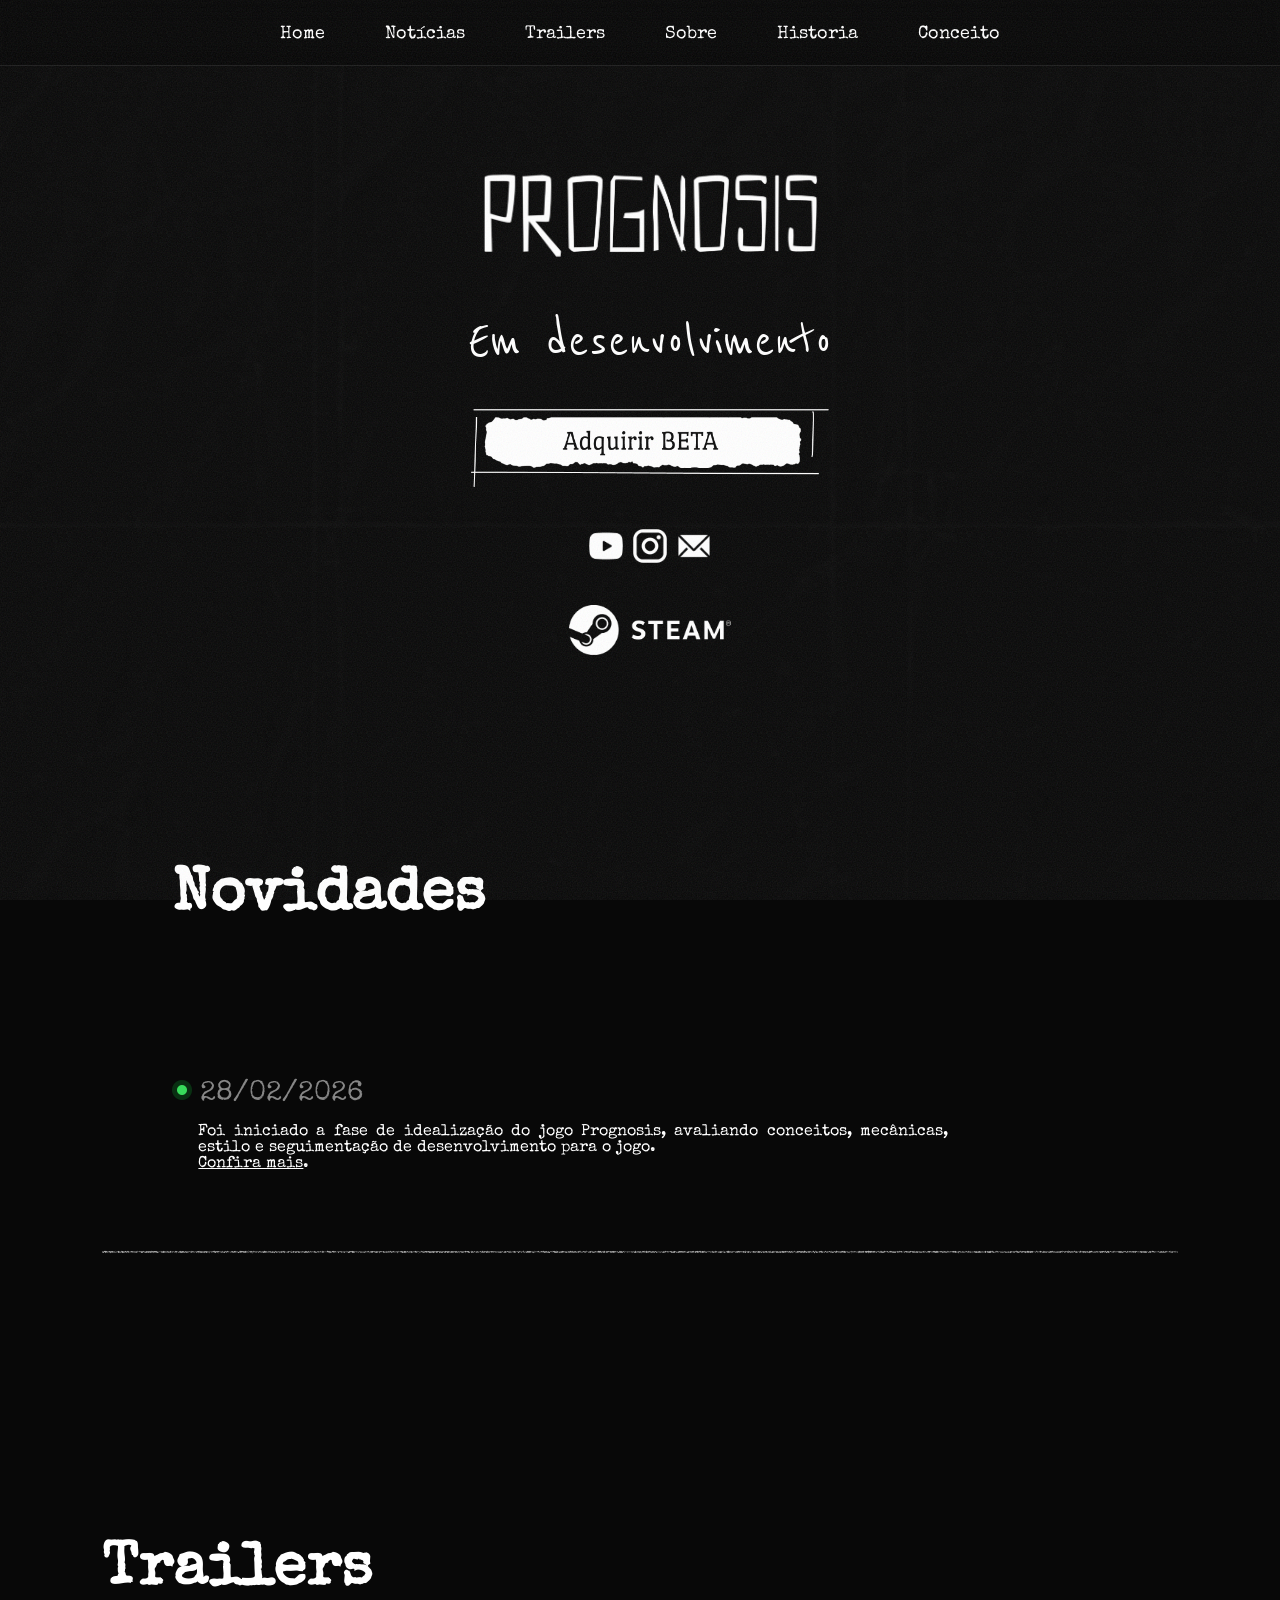
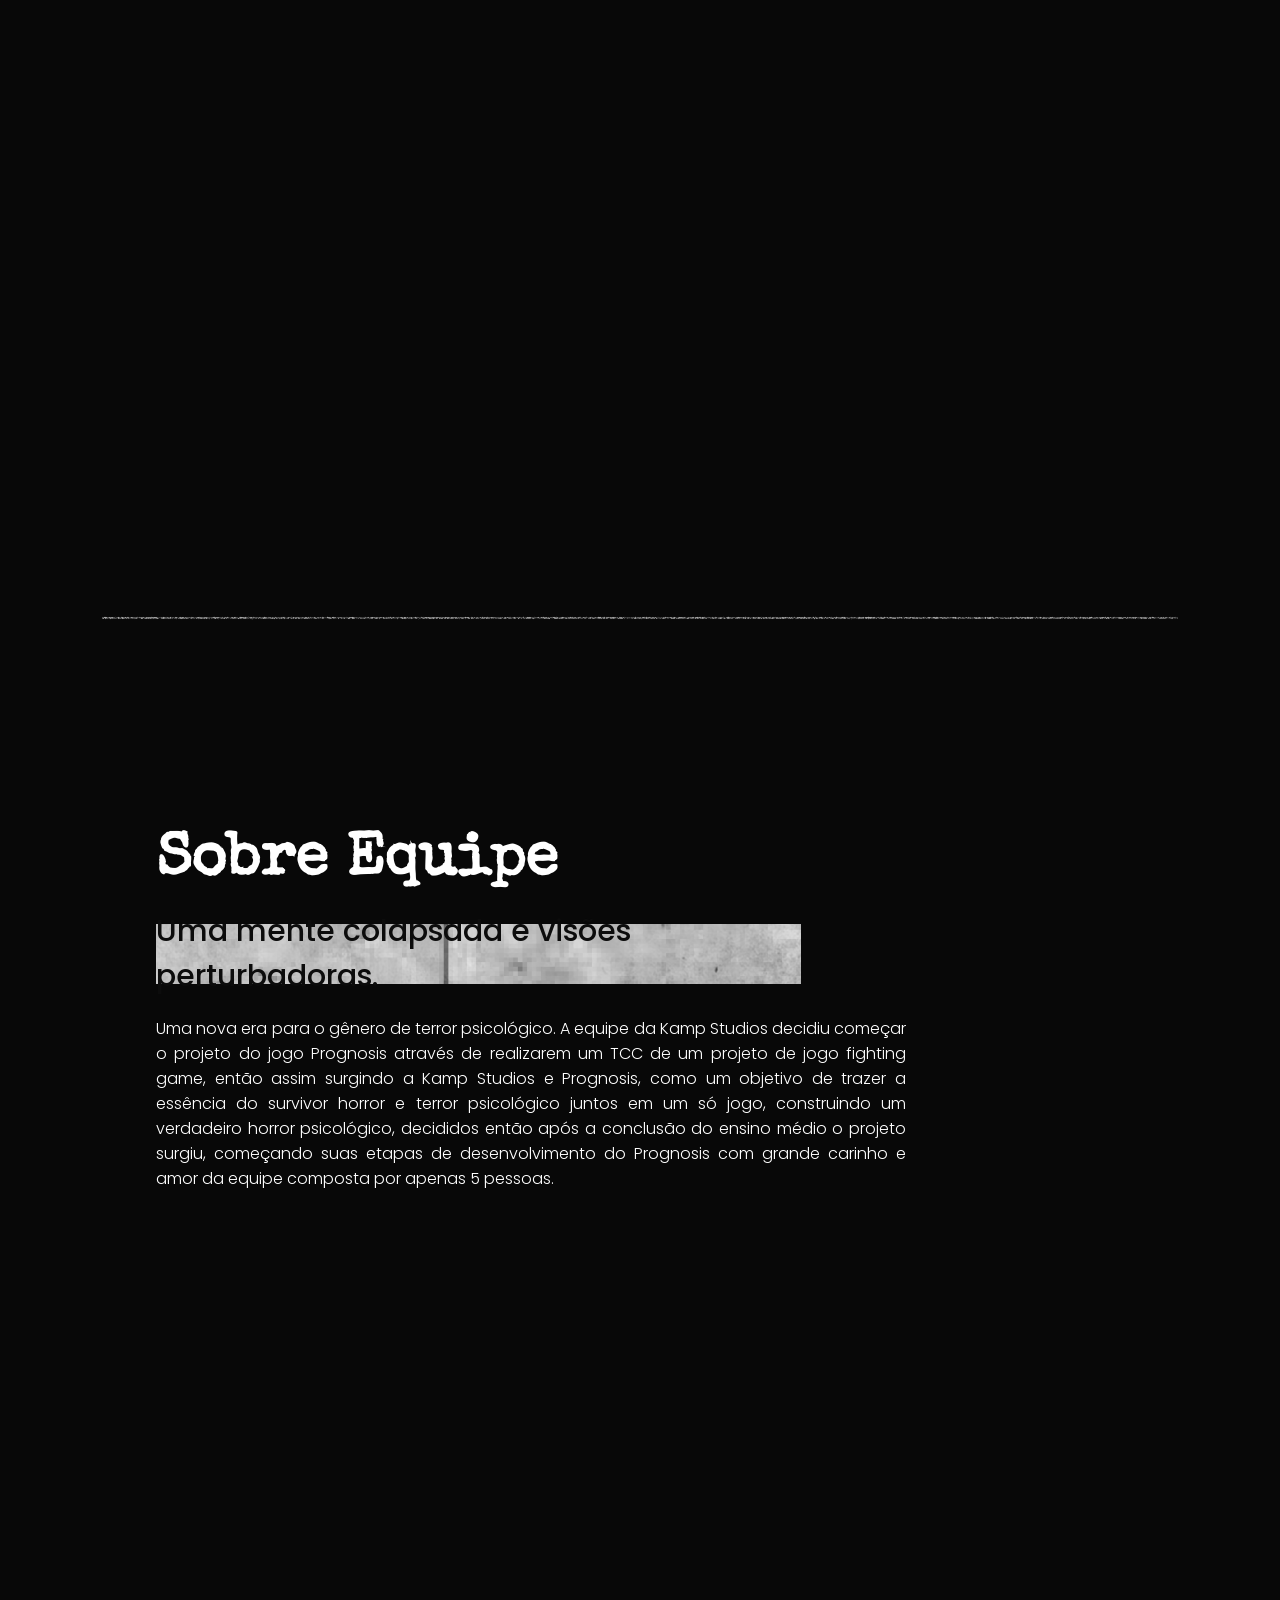
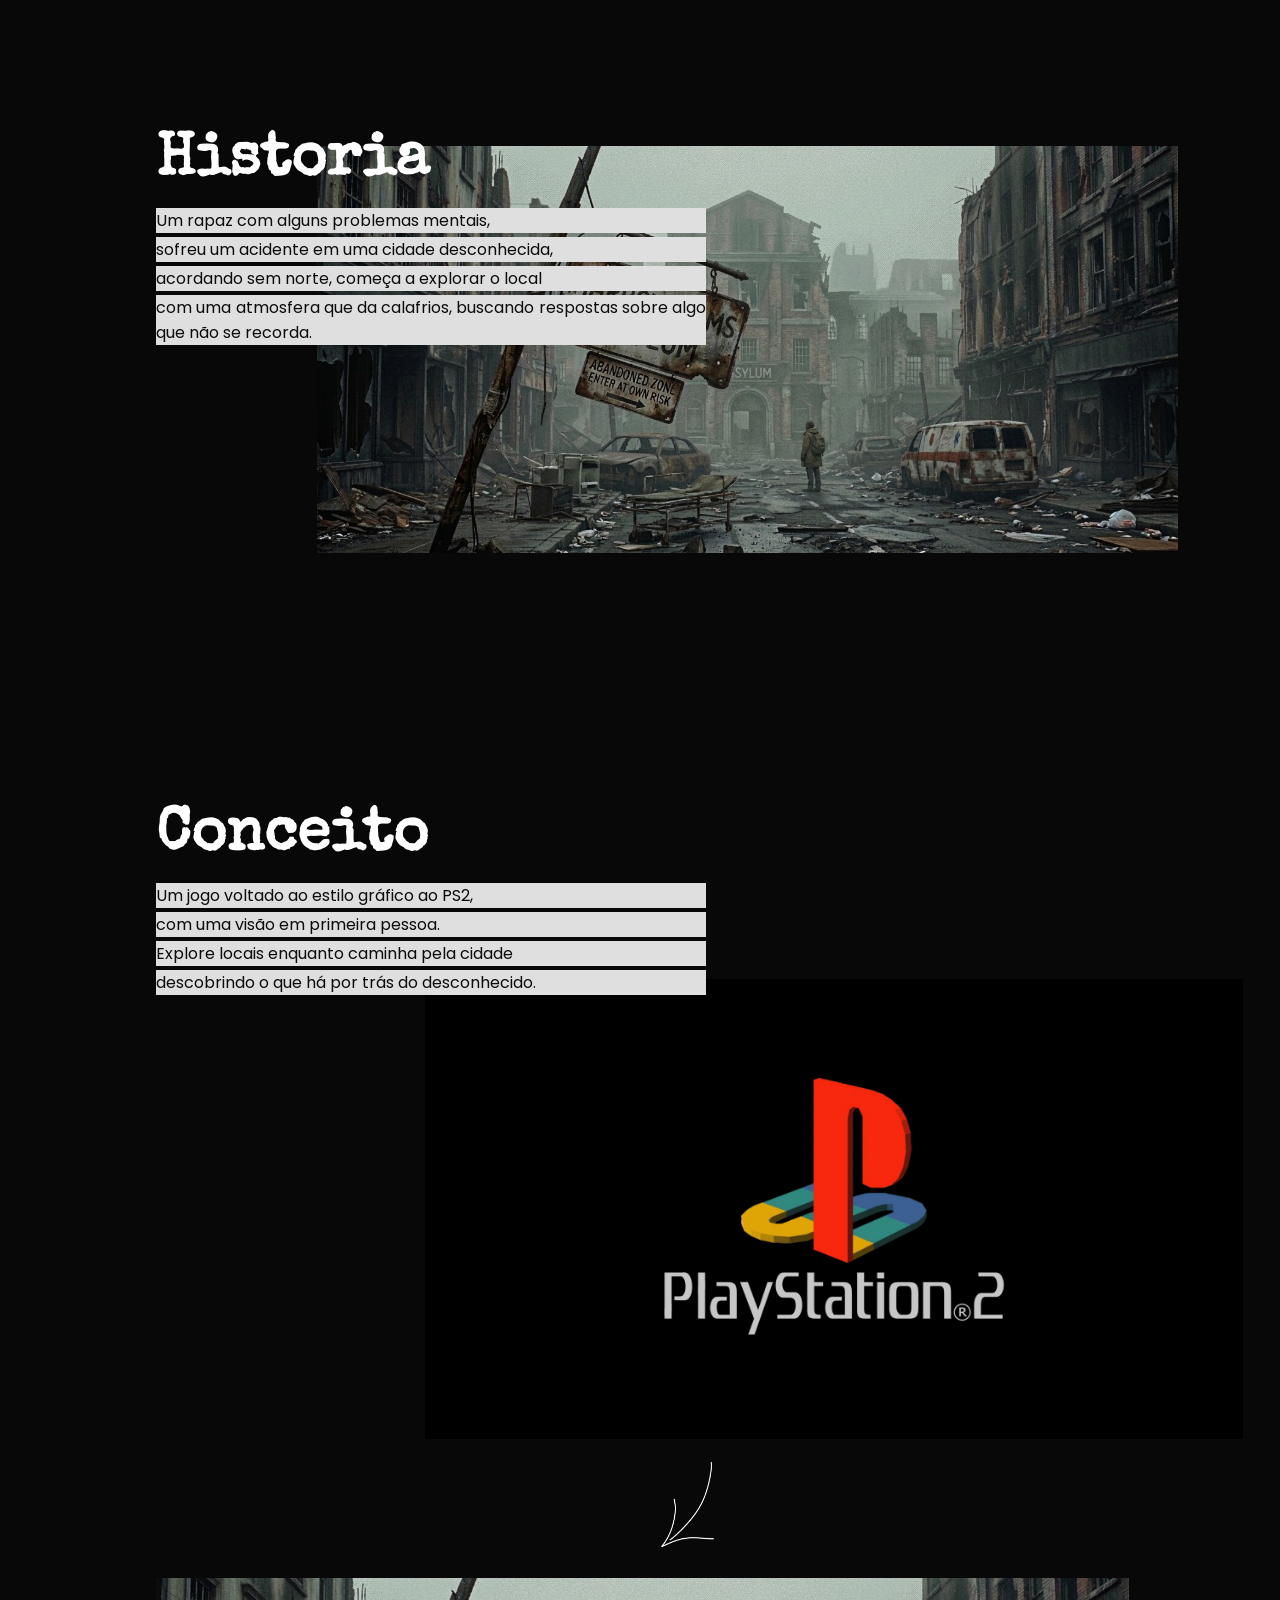
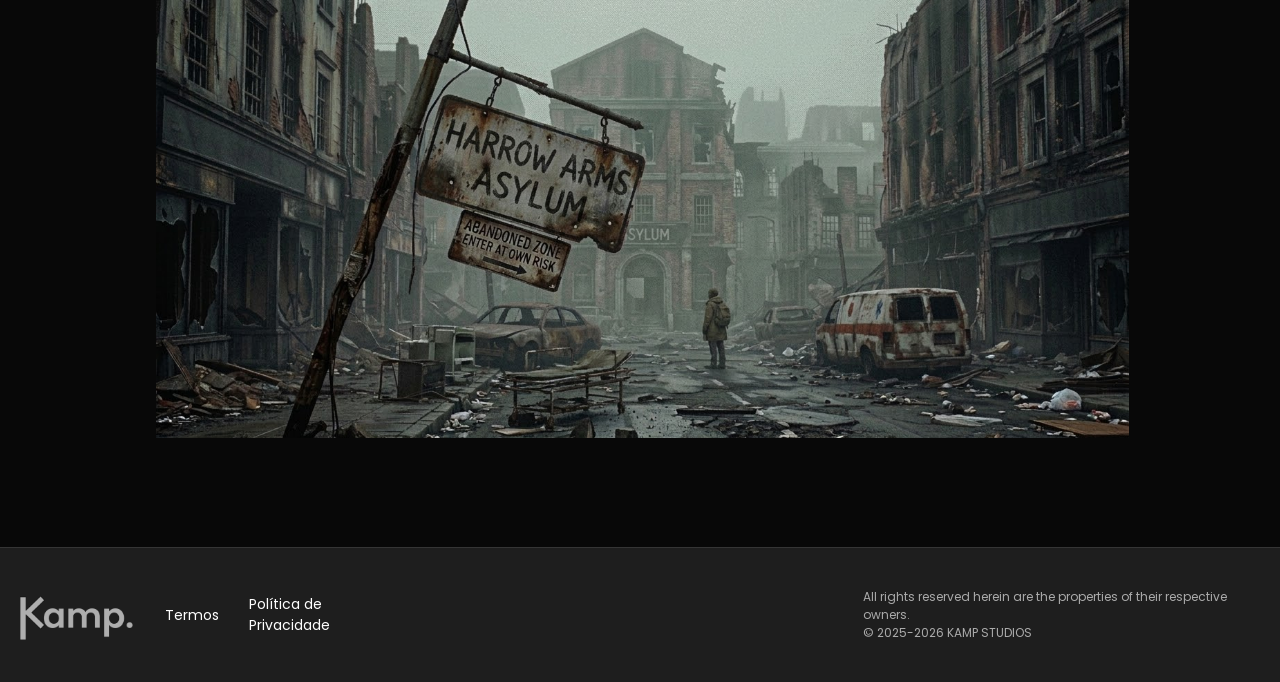
<file: web site/index.html>
<!DOCTYPE html>
<html lang="pt-br">

<head>
    <meta charset="UTF-8">
    <meta name="viewport" content="width=device-width, initial-scale=1.0">
    <title>Prognosis｜KAMP STUDIOS</title>
    <link rel="stylesheet" href="index.css">
    <meta name="description"
        content="Conheca Prognosis, o jogo de terror psicológico da KAMP STUDIOS. Explore um mundo de pesadelos e enigmas.">
    <meta http-equiv="X-UA-Compatible" content="IE=edge">
    <meta name="keywords"
        content="Prognosis, KAMP STUDIOS, jogo de terror, terror psicológico, pesadelos, enigmas, beta, trailers, notícias, survivor horror, horror game, game, inde game, steam, godot engine, +18, esrb">
    <link rel="shortcut icon" href="assets/image/iconkmp.png" type="image/x-icon">
</head>

<body>

    <nav class="navb">
        <ul class="linksid">
            <li id="home"><a href="#homepage">Home</a></li>
            <li id="news"><a href="#new">Notícias</a></li>
            <li id="trailer"><a href="#trailers">Trailers</a></li>
            <li id="about"><a href="#aboutus">Sobre</a></li>
            <li id="story"><a href="#history">Historia</a></li>
            <li id="concept"><a href="#concepts">Conceito</a></li>

        </ul>
    </nav>

    <main>

        <section id="homepage" class="sectionhome bg1">
            <div class="logoseicons">
                <div class="logogame"><img src="assets/image/Mindfall logo.png" alt="mindfall" height="100px"></div>
                <div class="devatt">
                    <p>Em desenvolvimento</p>
                </div>
                <a href="#" class="trailer-btn">
                    <img src="assets/image/btnbeta.png" alt="beta button" height="80px">
                </a>
                <div class="icons">
                    <a href="#"><img src="assets/image/youtube.png" height="40px" alt="youtube"></a>
                    <a href="#"><img src="assets/image/instagram.png" height="40px" alt="instagram"></a>
                    <a href="#"><img src="assets/image/email.png" height="40px" alt="email"></a>
                </div>
                <div class="steamlg">
                    <img src="assets/image/steam.png" alt="steam" height="50px">
                </div>
            </div>
        </section>

        <section id="new" class="sectionnew bg1">
            <h1 class="titu">Novidades</h1>
            <br>
            <div class="formatonews">
                <div class="date">
                    <img src="assets/image/indicadorNEWS.png" alt="dotgreen" height="20px" class="greendot">
                    28/02/2026
                </div>
                <div class="new">
                    <p class="nw">Foi iniciado a fase de idealização do jogo Prognosis, avaliando conceitos, mecânicas, estilo e seguimentação de desenvolvimento para o    jogo.
                        <br><a href="#" class="seemore">Confira mais</a>.
                    </p>
                </div>
            </div>
            <div class="line"><img src="assets/image/line.png" alt="linhadistorcida"></div>

            <!-- <div class="formatonews">
                <div class="date">
                    <img src="assets/image/indicadorNEWS.png" alt="dotgreen" height="20px" class="greendot">
                    28/02/2026
                </div>
                <div class="new">
                    <p class="nw">Um novo teaser sobre a apresentação de ambientação e cenários que o jogo se passará
                        foi lançado no youtube trazendo grandes novidades que agregaram uma atmosfera
                        mais sombria e tensa ao jogo criando situações desconfortantes e pertubadas.
                        <br><a href="#" class="seemore">Confira mais</a>.
                    </p>
                </div><br><br><br>
                <div class="nwmore">
                    <p>Entre em nossa página de noticias para saber mais</p>
                </div>

            </div> -->
        </section>

        <section id="trailers" class="sectiontrailer bg1">
            <h1>Trailers</h1>
            <div class="traiv">
                <a href="#" class="trailervideo">
                    <iframe src="https://www.youtube.com/embed/RsK65Ew8pBU?si=zGITjpbHPBDn5aDo"
                        title="YouTube video player" frameborder="0"
                        allow="accelerometer; autoplay; clipboard-write; encrypted-media; gyroscope; picture-in-picture; web-share"
                        referrerpolicy="strict-origin-when-cross-origin" allowfullscreen>

                    </iframe>
                </a>

                <a href="#" class="trailervideo">
                    <iframe src="https://www.youtube.com/embed/H_EtkeuHDq8?si=TNgGf0NzI8C7zoQD"
                        title="YouTube video player" frameborder="0"
                        allow="accelerometer; autoplay; clipboard-write; encrypted-media; gyroscope; picture-in-picture; web-share"
                        referrerpolicy="strict-origin-when-cross-origin" allowfullscreen>

                    </iframe>
                </a>
            </div>

            <div class="line"><img src="assets/image/line.png" alt="linhadistorcida"></div>
        </section>

        <section id="aboutus" class="apresetation bg1">
            <h1>Sobre Equipe</h1>
            <p class="apresetationgame">Uma mente colapsada e visões perturbadoras.</p>

            <p class="explain">Uma nova era para o gênero de terror psicológico.
                A equipe da Kamp Studios decidiu começar o projeto do jogo
                Prognosis através de realizarem um TCC de um projeto de jogo
                fighting game, então assim surgindo a Kamp Studios e Prognosis,
                como um objetivo de trazer a essência do survivor horror e terror psicológico juntos em um só jogo,
                construindo um verdadeiro horror psicológico, decididos então após a conclusão do ensino médio o projeto
                surgiu,
                começando suas etapas de desenvolvimento do Prognosis com grande carinho e amor da equipe composta por
                apenas 5 pessoas.
            </p>
        </section>

        <section id="history" class="sectionhistory bg1">
            <h1>Historia</h1>
            <div class="backt">
                <p class="explan">Um rapaz com alguns problemas mentais,</p>
                <p class="explan">sofreu um acidente em uma cidade desconhecida,</p>
                <p class="explan">acordando sem norte, começa a explorar o local</p>
                <p class="explan">com uma atmosfera que da calafrios, buscando respostas sobre algo que não se recorda.</p>
            </div>
            <div class="imagecity">
                <img src="assets/image/city.png" alt="image fundo" class="gameim">
            </div>
        </section>

        <section id="concepts" class="sectionconcept bg1">
            <h1>Conceito</h1>
            <div class="backt">
                <p class="explan2">Um jogo voltado ao estilo gráfico ao PS2,</p>
                <p class="explan2">com uma visão em primeira pessoa.</p>
                <p class="explan2">Explore locais enquanto caminha pela cidade</p>
                <p class="explan2">descobrindo o que há por trás do desconhecido.</p>
            </div>
            <div class="imageca">
                <img src="assets/image/ply.png" alt="image fundo" class="imagecam">
            </div>
            <img src="assets/image/arrowdir.png" alt="arrowdir" height="100" width="100" class="arrdir">
            <div class="imageca2">
                <img src="assets/image/city.png" alt="image fundo" class="imagecam">
            </div>
        </section>

        <section class="footer">
            <div class="footer-left">
                <img src="assets/image/logokampdot.png" alt="kamp." height="50px">
                <a href="#">Termos</a>
                <a href="#">Política de Privacidade</a>
            </div>
            <div class="footer-right">
                <p>All rights reserved herein are the properties of their respective owners.</p>
                <p>&copy; 2025-2026 KAMP STUDIOS</p>
            </div>
        </section>
    </main>

    <script src="script.js"></script>
</body>

</html>
</file>
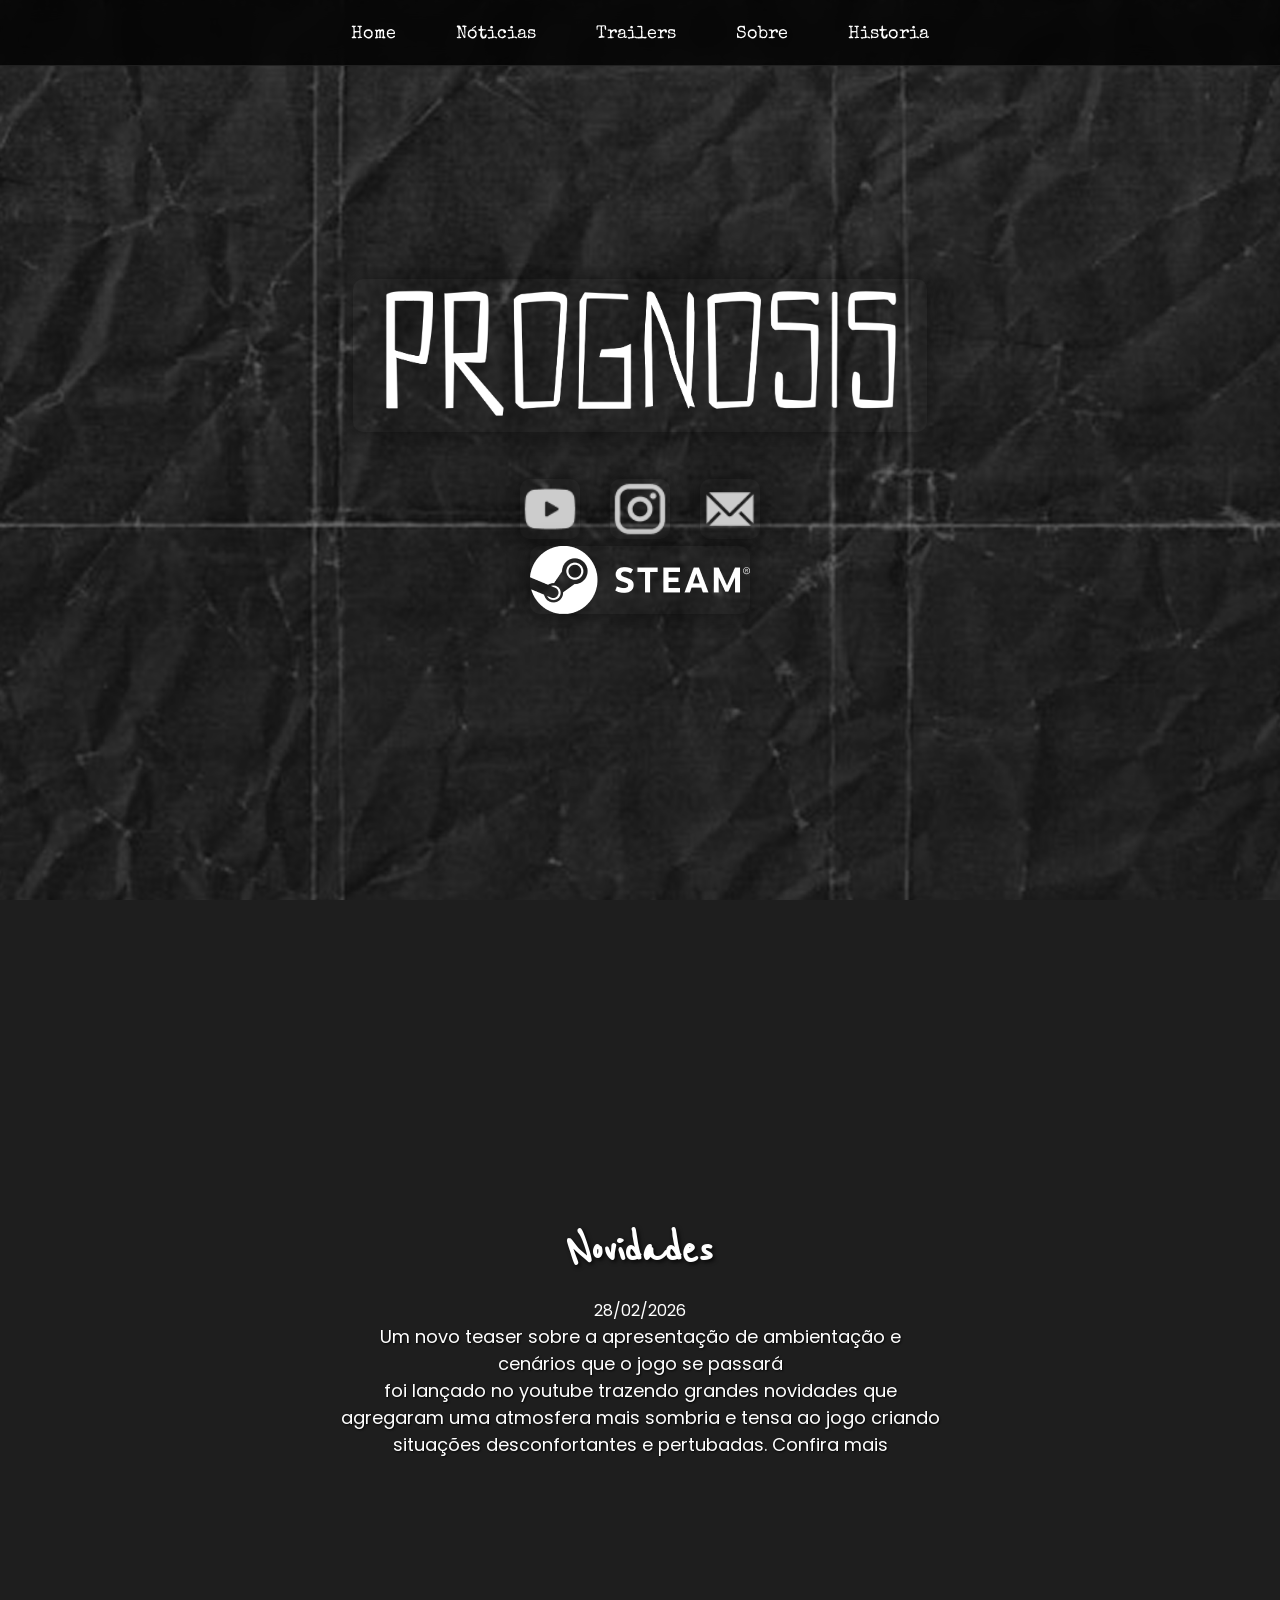
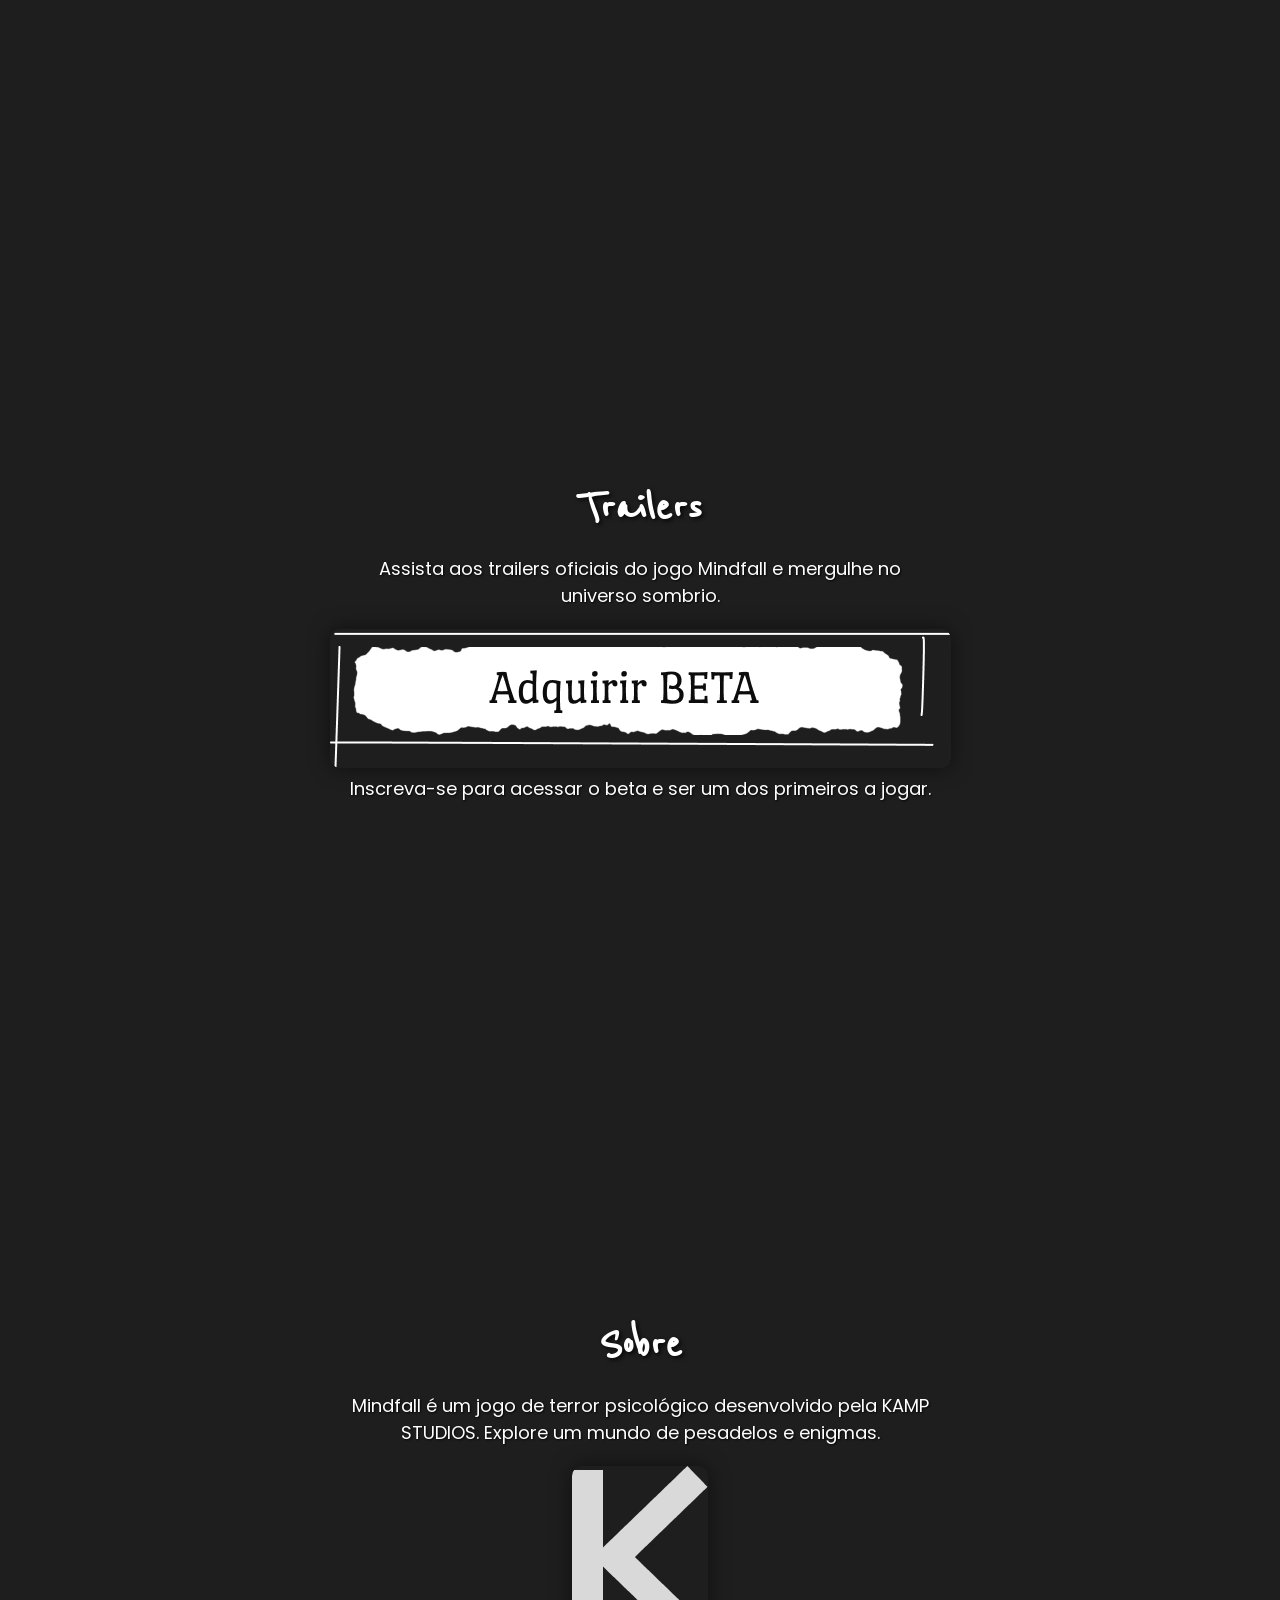
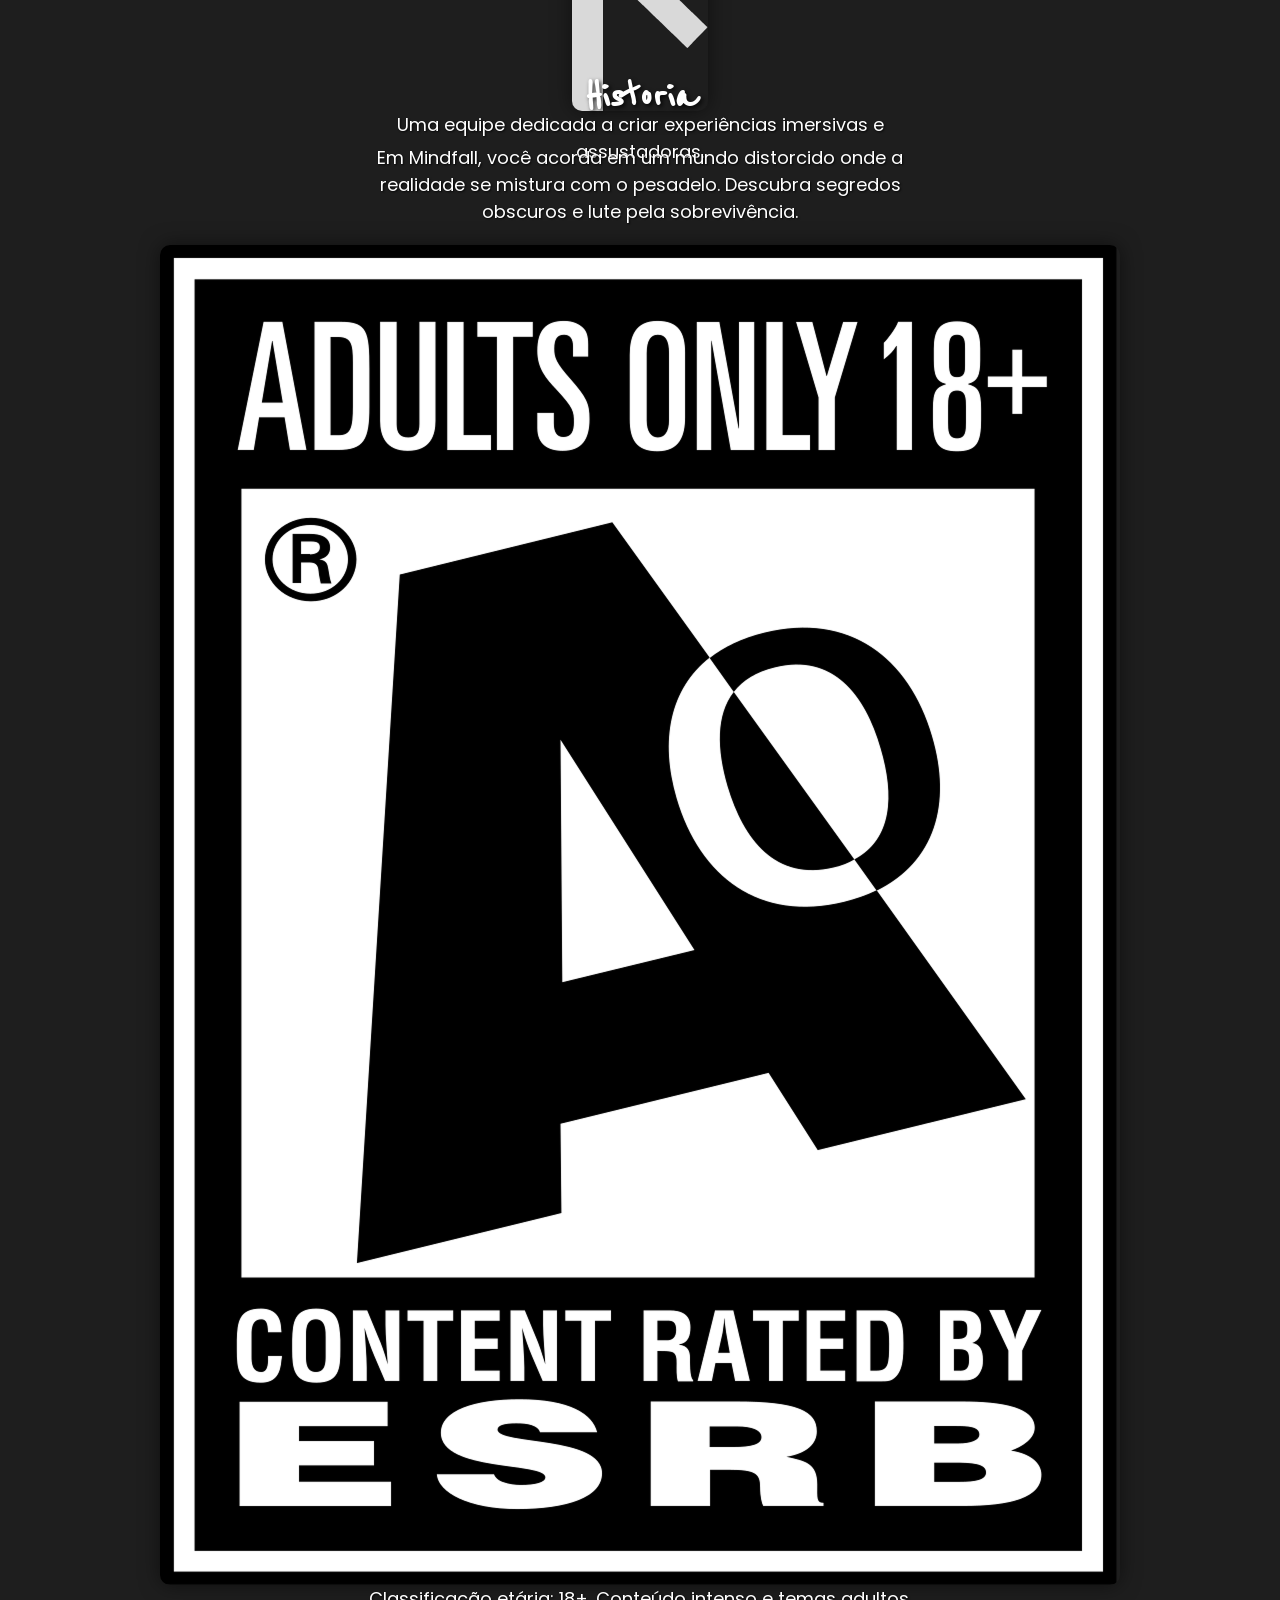
<file: web site/teste.html>
<!DOCTYPE html>
<html lang="pt-br">
<head>
    <meta charset="UTF-8">
    <meta name="viewport" content="width=device-width, initial-scale=1.0">
    <title>Mindfall｜KAMP STUDIOS</title>
    <link rel="stylesheet" href="css.css">
    <link rel="shortcut icon" href="assets/image/iconkmp.png" type="image/x-icon">
</head>
<body>

    <nav class="navb">
        <ul class="linksid">
            <li id="home"><a href="#homepage">Home</a></li>
            <li id="news"><a href="#news">Nóticias</a></li>
            <li id="trailer"><a href="#trailer">Trailers</a></li>
            <li id="about"><a href="#about">Sobre</a></li>
            <li id="story"><a href="#story">Historia</a></li>
        </ul>
    </nav>

    <section id="homepage" class="section bg1">
        <div class="logoseicons">
            <div class="logogame"><img src="assets/image/Mindfall logo.png" alt="mindfall" width="718px" height="180px"></div>
            <div class="icons">
                <a href="#"><img src="assets/image/youtube.png" alt="youtube"></a>
                <a href="#"><img src="assets/image/instagram.png" alt="instagram"></a>
                <a href="#"><img src="assets/image/email.png" alt="email"></a>
            </div>
            <div class="steamlg">
                <img src="assets/image/steam.png" alt="steam">
            </div>
        </div>
    </section>

    <section id="news" class="section bg1">
        <h1>Novidades</h1>
        
        <div class="formatonews">
            <div class="date">28/02/2026</div>
            <div class="new">
                <p>Um novo teaser sobre a apresentação de ambientação e cenários que o jogo se passará<br>
foi lançado no youtube trazendo grandes novidades que agregaram uma atmosfera 
mais sombria e tensa ao jogo criando situações desconfortantes e pertubadas. Confira mais</p></div>
        </div>
    </section>

    <section id="trailer" class="section bg1">
        <h1>Trailers</h1>
        <p>Assista aos trailers oficiais do jogo Mindfall e mergulhe no universo sombrio.</p>
        <a href="#" class="trailer-btn">
            <img src="assets/image/btnbeta.png" alt="beta button">
        </a>
        <p>Inscreva-se para acessar o beta e ser um dos primeiros a jogar.</p>
    </section>

    <section id="about" class="section bg2">
        <h1>Sobre</h1>
        <p>Mindfall é um jogo de terror psicológico desenvolvido pela KAMP STUDIOS. Explore um mundo de pesadelos e enigmas.</p>
        <img src="assets/image/logokamp.png" alt="kamp studios">
        <p>Uma equipe dedicada a criar experiências imersivas e assustadoras.</p>
    </section>

    <section id="story" class="section bg2">
        <h1>Historia</h1>
        <p>Em Mindfall, você acorda em um mundo distorcido onde a realidade se mistura com o pesadelo. Descubra segredos obscuros e lute pela sobrevivência.</p>
        <img src="assets/image/18.png" alt="18+">
        <p>Classificação etária: 18+. Conteúdo intenso e temas adultos.</p>
    </section>

    <script src="script.js"></script>
</body>
</html>
</file>
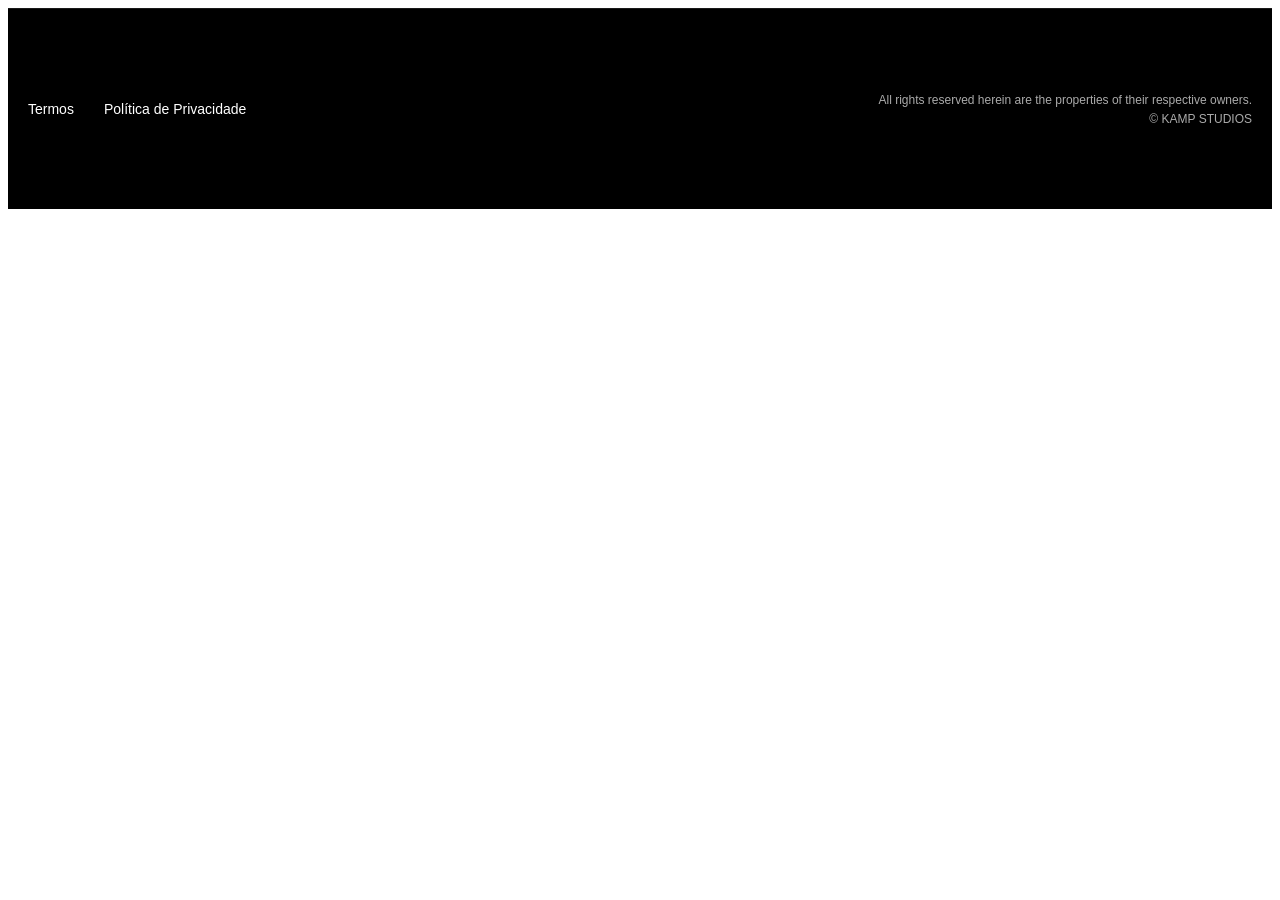
<file: web site/ts.html>
<!DOCTYPE html>
<html lang="en">
<head>
    <meta charset="UTF-8">
    <meta name="viewport" content="width=device-width, initial-scale=1.0">
    <title>ftt</title>
    <style>
        .footer {
    background-color: #000;
    color: #fff;
    padding: 40px 20px;
    display: flex;
    justify-content: space-between;
    align-items: center;
    border-top: 1px solid rgba(255,255,255,0.1);
    font-family: 'Poppins', sans-serif;
    font-size: 14px;
    position: relative;
    z-index: 100;
    min-height: 120px;
}

.footer-left {
    display: flex;
    gap: 30px;
}

.footer-left a {
    color: #fff;
    text-decoration: none;
    transition: color 0.3s ease;
}

.footer-left a:hover {
    color: var(--accent);
}

.footer-right {
    text-align: right;
}

.footer-right p {
    margin: 5px 0;
    font-size: 12px;
    color: #aaa;
}
    </style>
</head>
<body>
    <footer class="footer">
        <div class="footer-left">
            <a href="#">Termos</a>
            <a href="#">Política de Privacidade</a>
        </div>
        <div class="footer-right">
            <p>All rights reserved herein are the properties of their respective owners.</p>
            <p>&copy; KAMP STUDIOS</p>
        </div>
    </footer>
</body>
</html>
</file>
<file: web site/index.css>
@import url('https://fonts.googleapis.com/css2?family=Reenie+Beanie&family=Poppins:wght@500&family=Special+Elite&display=swap');

:root {
    --backgroundcolor: #1E1E1E;
    --text: #fff;
    --accent: #6d3333;
}

* {
    margin: 0;
    padding: 0;
    box-sizing: border-box;
    list-style: none;
    text-decoration: none;
    color: #fff;
}

body {
    font-family: 'Poppins', sans-serif;
    background-color: var(--backgroundcolor);
    overflow-x: hidden;
}

/* global grain/noise overlay */
body::before {
    content: "";
    position: fixed;
    inset: 0;
    pointer-events: none;
    z-index: 99999;
    /* inline SVG fractal noise pattern */
    background: url("data:image/svg+xml,%3Csvg xmlns='http://www.w3.org/2000/svg' width='100' height='100'%3E%3Cfilter id='noise'%3E%3CfeTurbulence type='fractalNoise' baseFrequency='0.8' numOctaves='4' stitchTiles='stitch'/%3E%3C/filter%3E%3Crect width='100%25' height='100%25' filter='url(%23noise)'/%3E%3C/svg%3E") repeat;
    opacity: 0.10;
    mix-blend-mode: normal;
}

p {
    width: 100%;
}

.navb {
    position: fixed;
    top: 0;
    width: 100%;
    background-color: rgba(0, 0, 0, 0.8);
    z-index: 1000;
    backdrop-filter: blur(10px);
    border-bottom: 1px solid rgba(255, 255, 255, 0.1);
}

.linksid {
    display: flex;
    justify-content: center;
    padding: 20px;
}

.linksid li {
    margin: 0 30px;
    position: relative;
    transition: transform 0.3s ease;
}

.linksid li:hover {
    transform: translateY(-2px);
}

.linksid a {
    font-family: 'Special Elite', monospace;
    font-size: 18px;
    color: #fff;
    transition: color 0.3s ease;
}

.linksid a:hover {
    color: var(--accent);
}

.linksid li.active::before {
    content: '';
    position: absolute;
    left: -20px;
    top: 50%;
    transform: translateY(-50%);
    width: 12px;
    height: 12px;
    background-color: var(--accent);
    border-radius: 50%;
    animation: pulse 2s infinite;
}

@keyframes pulse {
    0% {
        transform: translateY(-50%) scale(1);
    }

    50% {
        transform: translateY(-50%) scale(1.2);
    }

    100% {
        transform: translateY(-50%) scale(1);
    }
}

main {
    padding-top: 65px;
    display: flex;
    flex-direction: column;
    width: 100dvw;
    height: auto;
}

main>section {
    padding: 8%;
    min-height: 75dvh;
}


.bg1 {
    position: relative;
    background-color: rgba(7, 7, 7, 0.938);
}

.bg1::before {
    content: '';
    position: absolute;
    top: 0;
    left: 0;
    right: 0;
    bottom: 0;
    background-image: url(assets/image/backg1.png);
    background-size: cover;
    background-position: center;
    background-attachment: fixed;
    opacity: 0.4;
    z-index: -2;
}

.bg2 {
    position: relative;
    background: linear-gradient(80deg, rgb(10, 10, 10) 0%, rgba(10, 10, 10, 0.945) 100%);
}

.bg2::before {
    content: '';
    position: absolute;
    top: 0;
    left: 0;
    right: 0;
    bottom: 0;
    background: url(assets/image/backg2.png);
    background-size: cover;
    background-position: center;
    background-attachment: fixed;
    z-index: -2;
}

.sectionhome {
    display: flex;
    flex-direction: column;
    justify-content: center;
    align-items: center;
}

.devatt {
    font-family: 'Reenie Beanie', cursive;
    font-size: 60px;
}

.logoseicons {
    display: flex;
    margin-left: 20px;
    flex-direction: column;
    align-items: center;
    gap: 2rem;
    animation: fadeInUp 1s ease-out;
}

.icons img:hover{
    color: var(--accent);
}

.formatonews {
    display: flex;
    flex-direction: column;
    margin-left: 70px;
    gap: 1rem;
    font-family: 'Special Elite', monospace;
}

.new {
    margin-left: 26px;
    max-width: 750px;
}

.titu {
    margin-left: 70px;
}

.nw {
    text-align: justify;
}

.line img {
    width: 100%;
}

.seemore {
    text-decoration: underline;

    &:hover {
        color: #dfdfdf;
    }
}

.sectionnew {
    display: flex;
    gap: 4rem;
    flex-direction: column;
}

.date {
    font-size: 28px;
    color: #878787;
}

.sectionnew h1 {
    font-family: 'Special Elite', monospace;
    font-size: 60px;
    width: 60%;
}

.sectiontrailer {
    display: flex;
    flex-flow: row wrap;
    align-items: center;
}

.sectiontrailer h1 {
    font-family: 'Special Elite', monospace;
    font-size: 60px;
    margin-right: 30%;
    width: 60%;
}

.traiv {
    display: flex;
    height: 600px;
    flex-flow: row wrap;
    align-items: center;
    justify-content: space-around;
    gap: 2rem;
}

.traiv iframe {
    width: 40dvw;
    height: 50dvh;
}

.apresetation {
    height: 100dvh;
    display: flex;
    gap: 2rem;
    flex-direction: column;
}

.apresetation h1 {
    font-family: 'Special Elite', monospace;
    font-size: 60px;
    width: 60%;
    margin-left: 5%;
}

.apresetationgame {
    height: 60px;
    margin-left: 5%;
    width: 60%;
    color: #0C0C0C;
    align-items: center;
    font-size: 30px;
    display: flex;
    font-weight: 500;
    background-image: url(assets/image/backtx.png);
}

.imagecity img {
    position: static;
    margin-top: -20%;
    margin-left: 20%;
    width: 80%;
    background: url(assets/image/backg1.png) center/cover fixed no-repeat;
    z-index: -1;
}

.sectionhistory {
    gap: 1rem;
    display: flex;
    flex-direction: column;
}

.sectionhistory h1 {
    font-family: 'Special Elite', monospace;
    font-size: 60px;
    width: 60%;
    margin-left: 5%;
    position: relative;
    z-index: 1;
}

.backt {
    display: flex;
    flex-direction: column;
    gap: 4px;
}

.explan,
.explan2 {
    font-family: 'Poppins', sans-serif;
    text-align: justify;
    width: 100%;
    background-color: #dfdfdf;
    color: #0C0C0C;
    max-width: 550px;
    margin-left: 5%;
    position: relative;
    z-index: 1;
}

.explain {
    font-family: 'Poppins', sans-serif;
    text-align: justify;
    width: 100%;
    max-width: 750px;
    margin-left: 5%;
    font-weight: 300;
}

.sectionconcept {
    gap: 1rem;
    display: flex;
    flex-direction: column;
}

.sectionconcept h1 {
    font-family: 'Special Elite', monospace;
    font-size: 60px;
    width: 60%;
    margin-left: 5%;
    position: relative;
    z-index: 1;
}

.arresq {
    margin-left: 18%;
    position: relative;
    z-index: 1;
}

.arrdir {
    margin-left: 50%;
    position: relative;
    z-index: 1;
}

.imageca img {
    position: static;
    margin-top: -3%;
    margin-left: 30%;
    height: 460px;
    background: url(assets/image/backg1.png) center/cover fixed no-repeat;
    z-index: -1;
}

.imageca2 img {
    height: 460px;
    margin-left: 5%;
}

.footer {
    background-color: var(--backgroundcolor);
    color: #fff;
    width: 100%;
    padding: 40px 20px;
    display: flex;
    align-items: center;
    border-top: 1px solid rgba(255, 255, 255, 0.1);
    font-family: 'Poppins', sans-serif;
    font-size: 14px;
    position: relative;
    z-index: 2;
    min-height: 120px;
}

.footer-left {
    display: flex;
    gap: 30px;
    align-items: center;
}

.footer-left a {
    color: #fff;
    text-decoration: none;
    transition: color 0.3s ease;

    &:hover{
    color: #878787;
}
}

.footer-right {
    margin-left: 38%;
}

.footer-right p {
    font-size: 12px;
    color: #aaa;
}

.col p{
    color: rgb(58, 25, 25);
}

@media screen and (max-width: 768px) {

    .footer {
        flex-direction: column;
        gap: 20px;
    }

    .footer-left {
        flex-direction: column;
        gap: 10px;
    }

    .footer-right {
        text-align: center;
    }
}
</file>
<file: web site/css.css>
@import url('https://fonts.googleapis.com/css2?family=Reenie+Beanie&family=Poppins:wght@500&family=Special+Elite&display=swap');

:root{
    --backgroundcolor: #1E1E1E;
    --text: #fff;
    --accent: #00ff00;
}

*{
    margin: 0;
    padding: 0;
    box-sizing: border-box;
    list-style: none;
    text-decoration: none;
    color: #fff;
}

body {
    font-family: 'Poppins', sans-serif;
    background-color: var(--backgroundcolor);
    overflow-x: hidden;
}

.navb {
    position: fixed;
    top: 0;
    width: 100%;
    background-color: rgba(0,0,0,0.8);
    z-index: 1000;
    backdrop-filter: blur(10px);
    border-bottom: 1px solid rgba(255,255,255,0.1);
}

.linksid {
    display: flex;
    justify-content: center;
    padding: 20px;
}

.linksid li {
    margin: 0 30px;
    position: relative;
    transition: transform 0.3s ease;
}

.linksid li:hover {
    transform: translateY(-2px);
}

.linksid a {
    font-family: 'Special Elite', monospace;
    font-size: 18px;
    color: #fff;
    transition: color 0.3s ease;
}

.linksid a:hover {
    color: var(--accent);
}

.linksid li.active::before {
    content: '';
    position: absolute;
    left: -20px;
    top: 50%;
    transform: translateY(-50%);
    width: 12px;
    height: 12px;
    background-color: var(--accent);
    border-radius: 50%;
    animation: pulse 2s infinite;
}

@keyframes pulse {
    0% { transform: translateY(-50%) scale(1); }
    50% { transform: translateY(-50%) scale(1.2); }
    100% { transform: translateY(-50%) scale(1); }
}

.section {
    height: 100vh;
    display: flex;
    flex-direction: column;
    justify-content: center;
    align-items: center;
    padding: 20px;
    text-align: center;
    position: relative;
}

.section > * {
    position: relative;
    z-index: 2;
}

.bg1 {
    position: relative;
}

.bg1::before {
    content: '';
    position: absolute;
    top: 0;
    left: 0;
    right: 0;
    bottom: 0;
    background-image: url(assets/image/backg1.png);
    background-size: cover;
    background-position: center;
    background-attachment: fixed;
    opacity: 0.4;
    z-index: -1;
}

.bg2 {
    position: relative;
}

.bg2::before {
    content: '';
    position: absolute;
    top: 0;
    left: 0;
    right: 0;
    bottom: 0;
    background: linear-gradient(to bottom, rgba(0,0,0,0.8), transparent), url(assets/image/backg2.png);
    background-size: cover;
    background-position: center;
    background-attachment: fixed;
    z-index: -1;
}

.logoseicons {
    display: flex;
    flex-direction: column;
    align-items: center;
    animation: fadeInUp 1s ease-out;
}

.logogame img {
    max-width: 80%;
    height: auto;
}

.icons {
    display: flex;
    margin-top: 40px;
}

.icons a {
    transition: transform 0.3s ease;
}

.icons a:hover {
    transform: scale(1.1);
}

.icons img {
    width: 60px;
    height: 60px;
    margin: 0 15px;
    filter: brightness(0.8);
    transition: filter 0.3s ease;
}

.icons img:hover {
    filter: brightness(1);
}

h1 {
    font-family: 'Special Elite', monospace;
    font-size: 3rem;
    margin-bottom: 20px;
    text-shadow: 2px 2px 4px rgba(0,0,0,0.8);
    animation: fadeIn 1s ease-out 0.5s both;
}

p {
    font-size: 1.2rem;
    margin-bottom: 30px;
    max-width: 600px;
    text-shadow: 1px 1px 2px rgba(0,0,0,0.8);
    animation: fadeIn 1s ease-out 1s both;
}

img {
    max-width: 100%;
    height: auto;
    border-radius: 10px;
    box-shadow: 0 0 20px rgba(0,0,0,0.5);
    animation: fadeIn 1s ease-out 1.5s both;
}

@keyframes fadeInUp {
    from {
        opacity: 0;
        transform: translateY(30px);
    }
    to {
        opacity: 1;
        transform: translateY(0);
    }
}

@keyframes fadeIn {
    from { opacity: 0; }
    to { opacity: 1; }
}

/* Responsive */
@media (max-width: 768px) {
    .linksid li {
        margin: 0 15px;
    }
    
    .linksid a {
        font-size: 16px;
    }
    
    h1 {
        font-size: 2rem;
    }
    
    p {
        font-size: 1rem;
    }
    
    .icons img {
        width: 50px;
        height: 50px;
        margin: 0 10px;
    }
}


h1 {
    font-family: 'Reenie Beanie', cursive;
    font-size: 48px;
    margin-bottom: 20px;
}

p {
    font-family: 'Poppins', sans-serif;
    font-size: 18px;
    margin-bottom: 20px;
}

img {
    max-width: 100%;
    height: auto;
}
</file>
